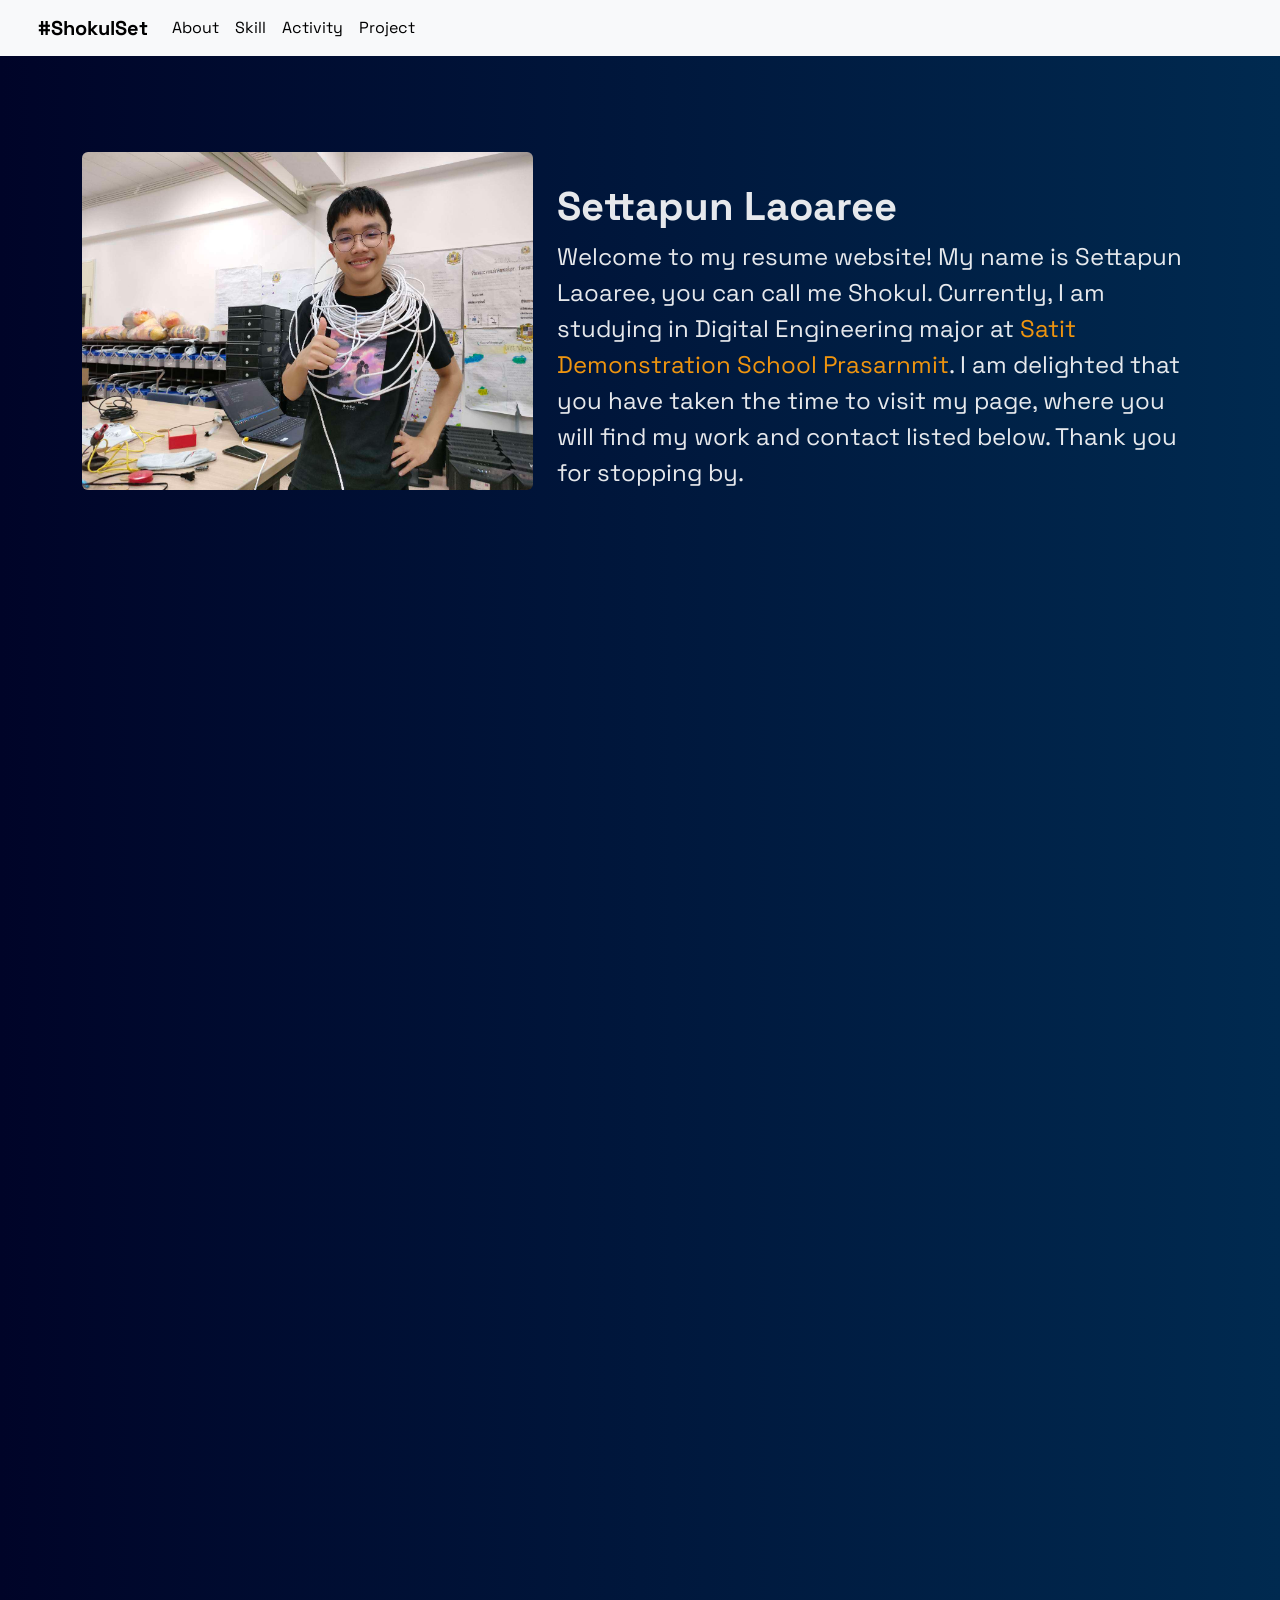
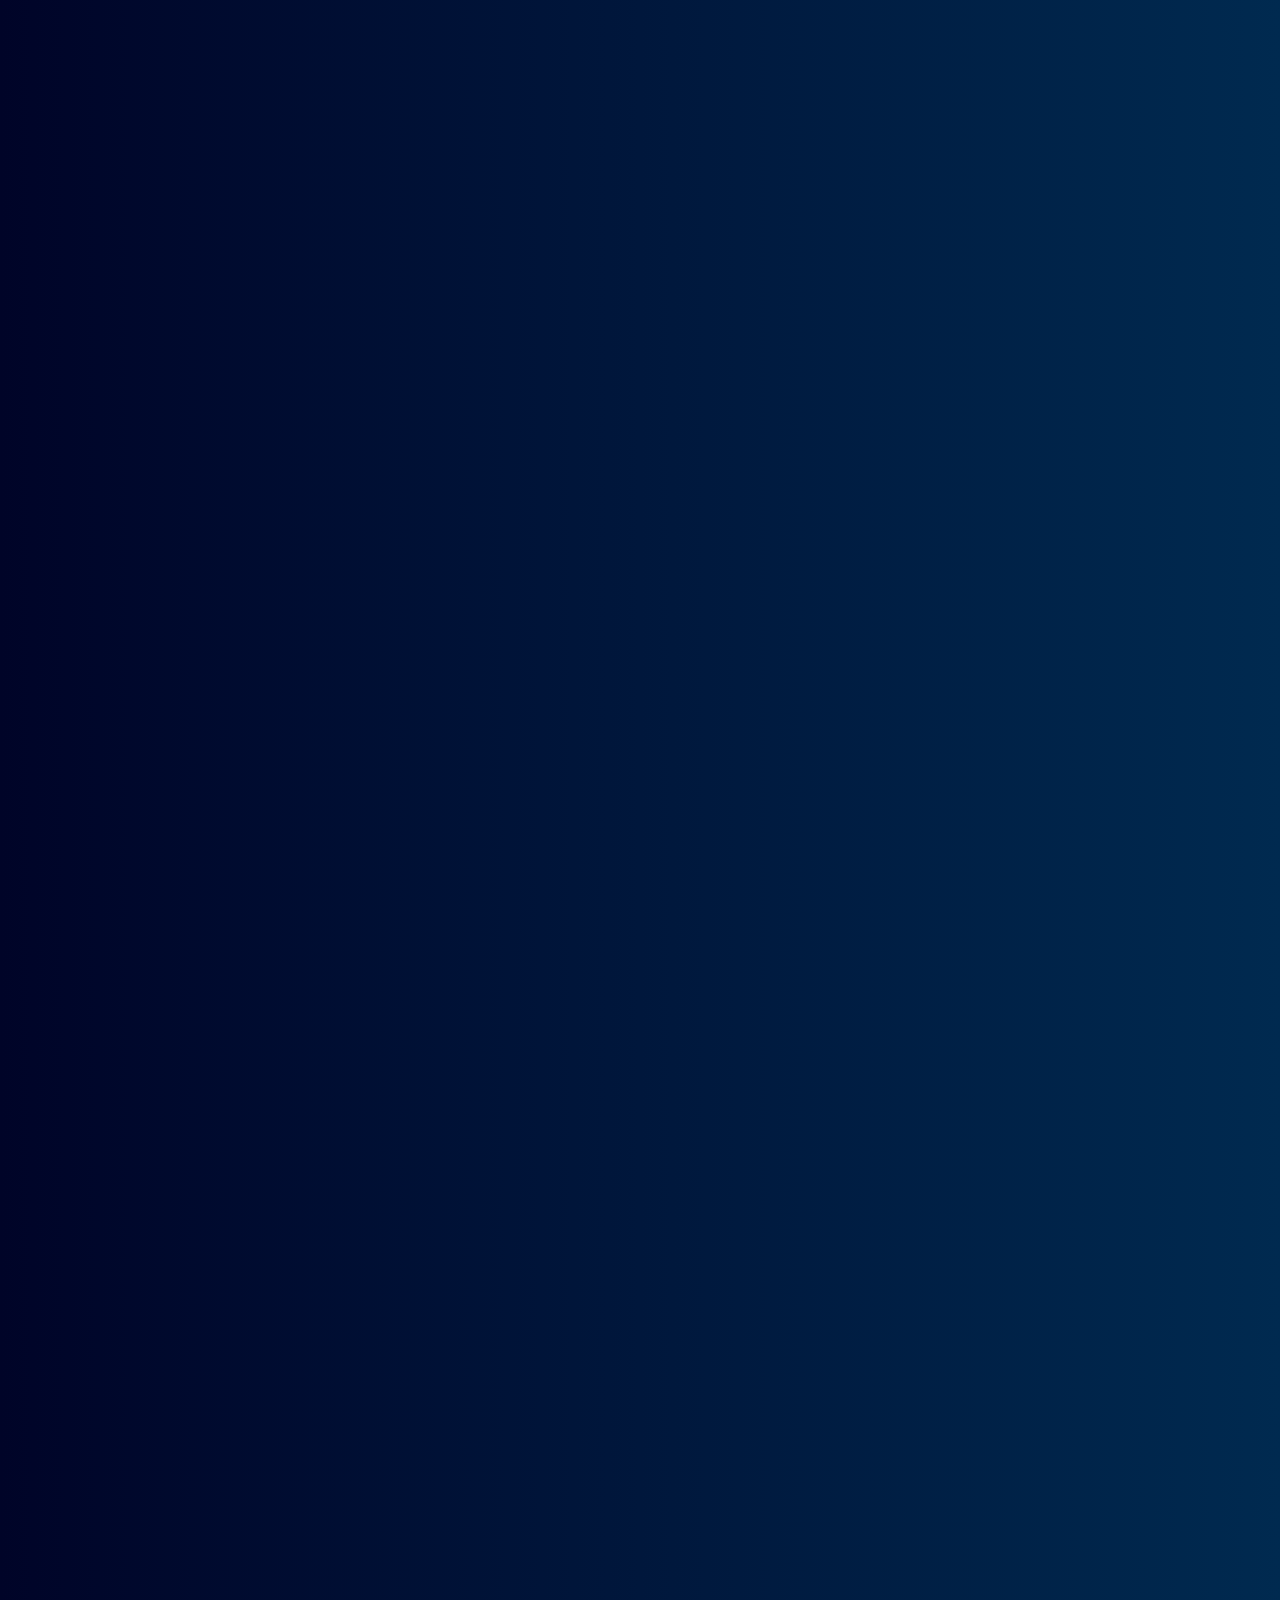
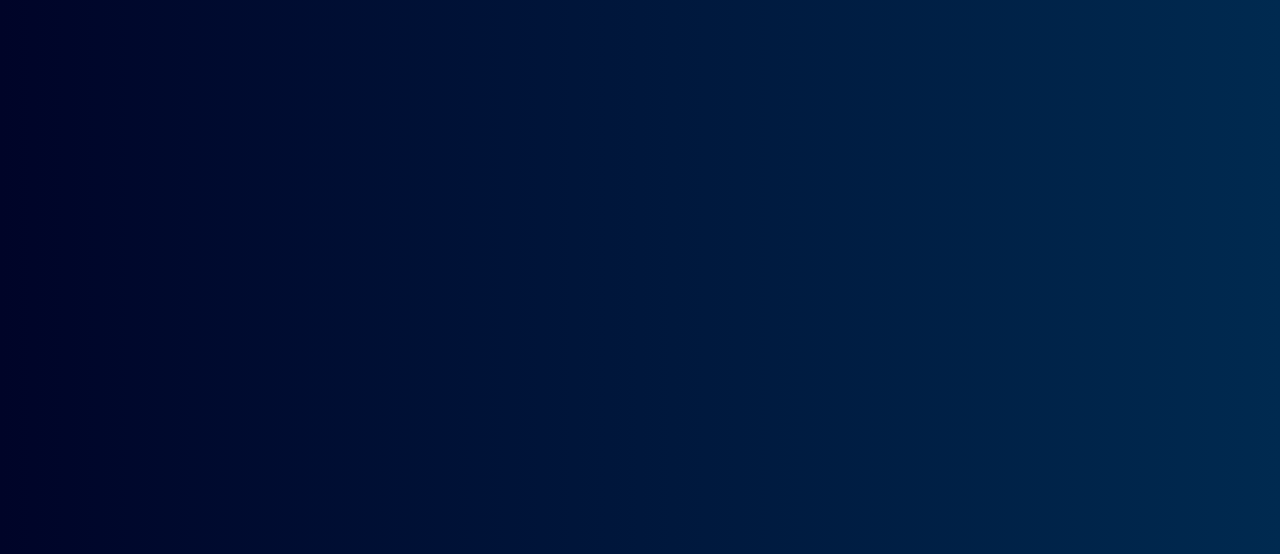
<file: index.html>
<!DOCTYPE html>
<html lang="en">
<head>

    <meta charset="UTF-8">
    <meta http-equiv="X-UA-Compatible" content="IE=edge">
    <meta name="viewport" content="width=device-width, initial-scale=1.0">
    <link rel="stylesheet" href="https://fonts.googleapis.com/css?family=Sofia">
    <link rel="icon" type="image/x-icon" href="assests/head/tsu.ico" />
    <link href="https://cdn.jsdelivr.net/npm/bootstrap@5.3.0-alpha2/dist/css/bootstrap.min.css" rel="stylesheet" integrity="sha384-aFq/bzH65dt+w6FI2ooMVUpc+21e0SRygnTpmBvdBgSdnuTN7QbdgL+OapgHtvPp" crossorigin="anonymous">
    <link rel="stylesheet" href="shokul.css">
    <script defer src="shokul.js"></script>
    <title>ShokulSet</title>

</head>
<body class="background">
<!-- NAV -->

<nav class="navbar navbar-expand-md navbar-light fixed-top bg-light">
    <div class="container-fluid">
        <a class="navbar-brand" style="margin-left: 2vw;"><b>#ShokulSet</b></a>
        <button class="navbar-toggler" type="button" data-bs-toggle="collapse" data-bs-target="#navbarCollapse" aria-controls="navbarCollapse" aria-expanded="false" aria-label="Toggle navigation">
        <span class="navbar-toggler-icon"></span>
        </button>
        <div class="collapse navbar-collapse" id="navbarCollapse">
            <ul class="navbar-nav me-auto mb-2 mb-md-0">
                <li class="nav-item">
                    <a class="nav-link active" aria-current="page" href="#TOP">About</a>
                </li>
                <li class="nav-item">
                    <a class="nav-link active" aria-current="page" href="#SKILL">Skill</a>
                </li>
                <li class="nav-item ">
                    <a class="nav-link active" aria-current="page" href="#ACTIVITY">Activity</a>
                </li>
                <li class="nav-item ">
                    <a class="nav-link active" aria-current="page" href="#PROJECT">Project</a>
                </li>
            </ul>
        </div>
    </div>
</nav>

<!-- INFO -->
<section class="hidden" id="NAME" style="margin-top: 15vh;">
  <div class="container text-center">
      <div class="row">
        <div class="col-sm-12 col-md-5 section-img-container">
          <img src="assests/head/Me.jpg" class="rounded img-fluid original-image" style="max-width: 100%;height: auto;">
        </div>
        <div class="col-sm-12 col-md-7">
              <br>
              <br>
              <h1 class="text-start fs-1 fw-bold">Settapun Laoaree</h1>
              <p class="text-start fs-4 text-break">
                  Welcome to my resume website! My name is Settapun Laoaree,
                  you can call me Shokul. Currently, I am studying in Digital Engineering major at 
                  <a href="https://home.spsm.ac.th/en/home-english/" class="text-link card-text" target="_blank">Satit Demonstration School Prasarnmit</a>.
                  I am delighted that you have taken the time to visit my page, where you will find my work and contact
                  listed below. Thank you for stopping by.
              </p>
        </div>
      </div>
    </div>
</section>


<!-- SKILL -->
<p id="SKILL" class="anchor"></p>
<section class="hidden">
    <h1><b>SKILL</b></h1>
    <div class="container text-center" style="margin-top: 10vh;">
        <div class="row">
          <div class="col justify-content-center card-holder">
            <img src="assests/skill/programming.jpg" alt=" " class="bd-placeholder-img rounded-circle " width="140 " height="140 " role="img " />
            <h2 class="fw-normal" style="margin-top: 10px">Programming</h2>
            <p class="container-skill-text">I know Python, C, C++, Bash, most of basic programing principle. Also currently learn more about AI and Web develepment.</p>
          </div>
          <div class="col justify-content-center card-holder">
            <img src="assests/skill/ai.png" alt=" " class="bd-placeholder-img rounded-circle " width="140 " height="140 " role="img " />
            <h2 class="fw-normal " style="margin-top: 10px">Robotic</h2>
            <p>I can work around microcontroller and circuit like Arduino or Raspberry Pi for my project.</p>
          </div>
          <div class="col justify-content-center card-holder">
            <img src="assests/skill/editing.png" alt=" " class="bd-placeholder-img rounded-circle " width="140 " height="140 " role="img " />
            <h2 class="fw-normal" style="margin-top: 10px">Video Editing</h2>
            <p>I edited my video for my <a href="https://www.youtube.com/@sh0kul173" target="_blank" class="youtubelink">Youtube</a> channel. Make sure to check out my work, I worked hard on it!</p>
        </div>
          </div>
        </div>
      </div>
</section>

<!-- ACTIVITY -->
<p id="ACTIVITY" class="anchor"></p>
<p id="ACTIVITY"></p>
<section class="hidden">
    <h1><b>ACTIVITY</b></h1>
    <div class="container text-center" style="margin-top: 10vh;">
        <div class="row">
          <div class="col justify-content-center card-holder">
            <div class="card mx-auto" style="width: 18rem;">
                <img src="assests/activity/KIBO2.jpg" class="card-img-top">
                <div class="card-body">
                  <b>KIBO RPC 2021 : International Champion</b>
                  <p class="card-text">
                    This competition was organized by JAXA in cooperation with NASA. In this competition, we have to program the Astrobee robot to do the given mission by using JAVA language and image processing, and math skills. We can proceed to the last round which our code was run in the real ISS station and won the international championship.
                  </p>
                  <a href="https://www.youtube.com/live/eDXf1ISUBmA?feature=share&t=1432" class="text-link card-text" target="_blank"> Running in ISS Video</a>
                </div>
              </div>
          </div>
          <div class="col justify-content-center card-holder">
            <div class="card mx-auto" style="width: 18rem;">
                <img src="assests/activity/KIBO3.png" class="card-img-top">
                <div class="card-body">
                  <b>KIBO RPC 2022 : Ranked 21 national round</b>
                  <p class="card-text">
                    Same concept as the last year, but the rule and mission are changed. This year our team can go through the preliminary round among 197 teams ranked at 21 in the national round.
                  </p>
                  <a href="https://www.youtube.com/watch?v=IFsI893jCBA" class="text-link card-text" target="_blank"> Team Presentation Video</a>
                </div>
              </div>
          </div>
          <div class="col justify-content-center card-holder">
            <div class="card mx-auto" style="width: 18rem;">
                <img src="assests/activity/WRG.jpg" class="card-img-top">
                <div class="card-body">
                  <b>WRG AI Self Driving Car 2021 : Gold Medal</b>
                  <p class="card-text">
                    The competition requires participants to design a self-driving robot with only camera as input, utilizing image processing to track the road and avoid obstacles. Success requires an effective application of image processing algorithms and a strong understanding of computer vision.
                  </p>
                  <a href="https://youtu.be/biqAx6r7GDE" class="text-link card-text" target="_blank"> Participation Video</a>
                </div>
              </div>
          </div>
          <div class="col justify-content-center card-holder">
            <div class="card mx-auto" style="width: 18rem;">
                <img src="assests/activity/ROBOCUP.JPG" class="card-img-top">
                <div class="card-body">
                  <b>RMRC Robocup Thailand 2022</b>
                  <p class="card-text">
                    In this competition, participants must design a remote-controlled rescue robot that can operate in harsh environments and complete a series of tasks in a simulated disaster scenario. Additionally, the robot must be trained with AI to classify various signs as part of the challenge.
                  </p>
                  <a href="https://github.com/HelloWorld21TH/RoboCUP2022" class="text-link card-text" target="_blank"> Source Code    </a>
                </div>
              </div>
            </div>
        </div>
      </div>
</section>

<!-- PROJECT -->
<p id="PROJECT" class="anchor"></p>
<section class="hidden">
    <h1><b>PROJECT</b></h1>
    <p>Here are some of my work, and if you'd like to see more, feel free to check out my <a href="https://github.com/ShokulSet" class="text-link card-text" target="_blank">Github</a> repository.</p>
    <div class="container text-center" style="margin-top: 10vh;">
        <div class="row">
          <div class="col justify-content-center card-holder">
            <div class="card mx-auto" style="width: 18rem;">
                <img src="assests/Project/Chomusuke.PNG" class="card-img-top">
                <div class="card-body">
                  <b>Chomusuke : Discord Bot</b>
                  <p class="card-text">
                    This bot is created to log the activity of users in voice channels, with the option of excluding the secret channel. Additionally, she's a cute cat.                  </p>
                  <a href="https://discord.com/api/oauth2/authorize?client_id=1059816482701316096&permissions=8590461952&scope=bot" class="text-link card-text" target="_blank">Test it out!</a>
                </div>
              </div>
          </div>
          <div class="col justify-content-center card-holder">
            <div class="card mx-auto" style="width: 18rem;">
                <img src="assests/Project/web.PNG" class="card-img-top">
                <div class="card-body">
                  <b>My resume webpage</b>
                  <p class="card-text">
                      One of my project during 42Bangkok in Discovery Piscine. Is to create a resume website with my partner.
                  </p>
                </div>
              </div>
          </div>
          <div class="col justify-content-center card-holder">
            <div class="card mx-auto" style="width: 18rem;">
                <img src="assests/Project/CoolPrint.gif" class="card-img-top">
                <div class="card-body">
                  <b>CoolPrint.c</b>
                  <p class="card-text">
                      Print but Softer, Worse, Slower, Weaker. But it's cool, what's the matter?
                  </p>
                  <a href="https://github.com/ShokulSet/CoolPrint.c" class="text-link card-text" target="_blank">Repository</a>
                </div>
              </div>
            </div>
        </div>
      </div>
</section>


</body>
</html>
</file>
<file: shokul.css>
@import url('https://fonts.googleapis.com/css2?family=Space+Grotesk&display=swap');

body{
    font-family: 'Space Grotesk', sans-serif;
    color: rgba(255, 255, 255, 0.9);
    max-width: 100%;
    overflow-x: hidden;
}

.card-holder{
    margin-top: 2vh;
    margin-bottom: 10vh;
    text-align: center;
    align-content: center;
}

section{
    margin-top: 10vh;
    margin-bottom: 5vh;
    align-content: center;
    text-align: center;
}

.bd-placeholder-img {
    font-size: 1.125rem;
    text-anchor: middle;
    -webkit-user-select: none;
    -moz-user-select: none;
    user-select: none;
}

.background{
    background: linear-gradient(to right, #000428, #002a50);
    size: 100%;
}

.content{
    margin-top: 10vh;
    margin-bottom: 10vh;
    text-align: center;
    align-content: center;
}

.container-skill{
    margin-top: 10vh;
    margin-bottom: 10vh;
    text-align: center;
    align-content: center;
}

.text-link{
    color: 	rgb(239, 149, 15); 
    text-decoration: none;
    transition: 0.5s;
}

.text-link:hover{
    color: rgb(0, 140, 255);
    text-decoration: none;
    transition: 0.5s;
}

.youtubelink{
    color: 	rgb(255,163,26); 
    transition: 0.5s;
    text-decoration: none;
}

.youtubelink:hover{
    color: rgb(255, 0, 0);
    text-decoration: none;
    transition: 0.5s;
}

#contact .card:hover i,#contact .card:hover h4{
	color: #87d37c;
}

.hidden{
    opacity: 0;
    transition: 2.5s;
}

.show{
    opacity: 1;
    transition: 2.5s;
}

.special-text{
    color: 	rgb(255,163,26); 
    transition: 0.5s;
}

.special-text:hover {
    color: rgb(214, 133, 255);
    cursor: pointer;
}

@media (min-width: 768px) {
    .bd-placeholder-img-lg {
        font-size: 3.5rem;
    }
}
@media (max-width: 768px) {
    body {
        text-align: center;
    }
}

.section-img-container {
    display: flex;
    align-items: center;
    justify-content: center;
  }
  
.anchor{
    padding-top: 30px; 
}
</file>
